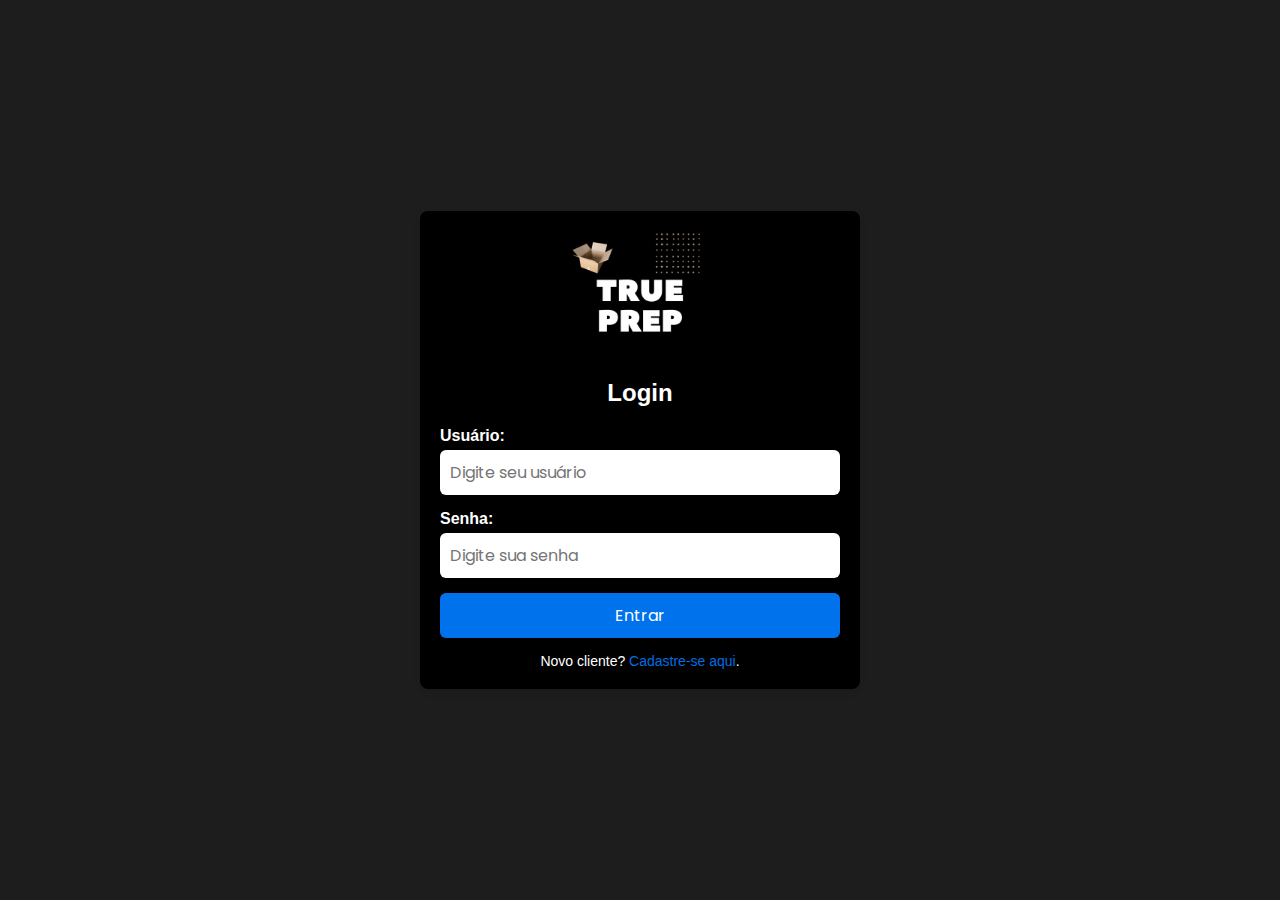
<file: index.html>
<!DOCTYPE html>
<html lang="pt-br">
<head>
    <meta charset="UTF-8">
    <meta name="viewport" content="width=device-width, initial-scale=1.0">

    <!-- GOOGLE FONTS -->
    <link rel="preconnect" href="https://fonts.googleapis.com">
    <link rel="preconnect" href="https://fonts.gstatic.com" crossorigin>
    <link href="https://fonts.googleapis.com/css2?family=Poppins:ital,wght@0,100;0,200;0,300;0,400;0,500;0,600;0,700;0,800;0,900&display=swap" rel="stylesheet">
    <!-- FIM GOOGLE FONTS -->



    <title>True Prep | Login</title>

    <link rel="shortcut icon" href="images/box-shortcut-removebg-preview.png" type="image/x-icon">

    <link rel="stylesheet" href="style.css">
</head>
<body>
    <div class="container">
        <div class="header">
            <img src="images/logo.jpeg" alt="Logo" class="logo" id="logo_img">
        </div>
        <div class="login-box">
            <h1>Login</h1>
            <form action="#" method="post">
                <div class="input-group">
                    <label for="username">Usuário:</label>
                    <input type="text" id="username" name="username" placeholder="Digite seu usuário" required>
                </div>
                <div class="input-group">
                    <label for="password">Senha:</label>
                    <input type="password" id="password" name="password" placeholder="Digite sua senha" required>
                </div>
                <button type="button" class="btn" onclick="redir()">Entrar</button>
            </form>
            <div class="register">
                <p>Novo cliente? <a href="cadastro.html">Cadastre-se aqui</a>.</p>
            </div>
        </div>
    </div>

    <script src="script.js"></script>
</body>
</html>
</file>
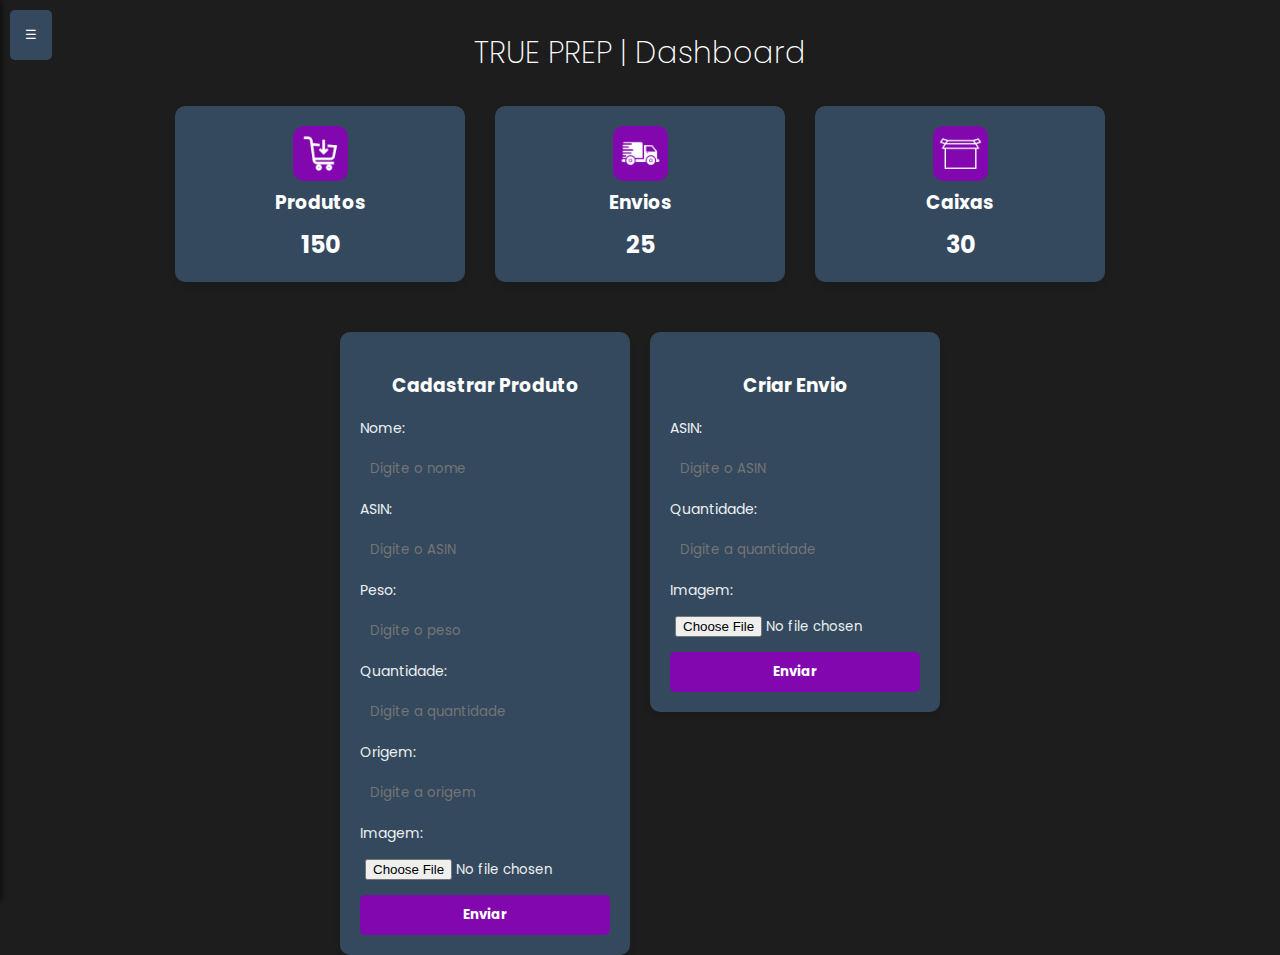
<file: dashboard.html>
<!DOCTYPE html>
<html lang="en">
<head>
    <meta charset="UTF-8">
    <meta name="viewport" content="width=device-width, initial-scale=1.0">

    <!-- GOOGLE FONTS -->
    <link rel="preconnect" href="https://fonts.googleapis.com">
    <link rel="preconnect" href="https://fonts.gstatic.com" crossorigin>
    <link href="https://fonts.googleapis.com/css2?family=Poppins:ital,wght@0,100;0,200;0,300;0,400;0,500;0,600;0,700;0,800;0,900&display=swap" rel="stylesheet">
    <!-- FIM GOOGLE FONTS -->

    <title>True Prep | Dashboard</title>

    <link rel="shortcut icon" href="images/box-shortcut-removebg-preview.png" type="image/x-icon">

    <link rel="stylesheet" href="style_dashboard.css">
</head>
<body>
    <div class="menu">
        <button id="toggleMenu">☰</button>
        <div class="sidebar" id="sidebar">
            <div class="menu-header">
                <img src="images/logo_semfundo.png" alt="Imagem" class="menu-image">
            </div>
            <ul class="menu-items">
                <li>Início</li>
                <li>Envios</li>
                <li>Minha Carteira</li>
                <li>Minha Suíte</li>
                <li>Contato</li>
                <li>Política de Uso</li>
            </ul>
        </div>
    </div>
    <div class="content">
        <h1>TRUE PREP | Dashboard</h1>

        <!-- Caixas de informações -->
        <div class="info-boxes">
            <div class="box">
                <img src="images/cart.png" alt="" id="icone-dash">
                <h3>Produtos</h3>
                <p>150</p>
            </div>
            <div class="box">
                <img src="images/shipping.png" alt="" id="icone-dash">
                <h3>Envios</h3>
                <p>25</p>
            </div>
            <div class="box">
                <img src="images/box.png" alt="" id="icone-dash">
                <h3>Caixas</h3>
                <p>30</p>
            </div>
        </div>

        <!-- Novas caixas -->
        <div class="form-boxes">
            <!-- Primeira caixa: Cadastrar Produto -->
            <div class="box_form">
                <h3>Cadastrar Produto</h3>
                <form>
                    <label for="nome">Nome:</label>
                    <input type="text" id="nome" name="nome" placeholder="Digite o nome">

                    <label for="asin">ASIN:</label>
                    <input type="text" id="asin" name="asin" placeholder="Digite o ASIN">
                    
                    <label for="peso">Peso:</label>
                    <input type="text" id="peso" name="peso" placeholder="Digite o peso">
                    
                    <label for="quantidade">Quantidade:</label>
                    <input type="number" id="quantidade" name="quantidade" placeholder="Digite a quantidade">
                    
                    <label for="origem">Origem:</label>
                    <input type="text" id="origem" name="origem" placeholder="Digite a origem">
                    
                    <label for="imagemProduto">Imagem:</label>
                    <input type="file" id="imagemProduto" name="imagemProduto">
                    
                    <button type="submit">Enviar</button>
                </form>
            </div>

            <!-- Segunda caixa: Criar Envio -->
            <div class="box_form">
                <h3>Criar Envio</h3>
                <form>
                    <label for="asinEnvio">ASIN:</label>
                    <input type="text" id="asinEnvio" name="asinEnvio" placeholder="Digite o ASIN">
                    
                    <label for="quantidadeEnvio">Quantidade:</label>
                    <input type="number" id="quantidadeEnvio" name="quantidadeEnvio" placeholder="Digite a quantidade">
                    
                    <label for="imagemEnvio">Imagem:</label>
                    <input type="file" id="imagemEnvio" name="imagemEnvio">
                    
                    <button type="submit">Enviar</button>
                </form>
            </div>
        </div>
    </div>
    <script src="script_dash.js"></script>
</body>
</html>
</file>
<file: style.css>
* {
    font-family: 'Poppins', sans-serif;
}

/* Reset básico */
body, h1, p, a, label {
    margin: 0;
    padding: 0;
    font-family: Arial, sans-serif;
}

/* Estilo do body */
body {
    display: flex;
    justify-content: center;
    align-items: center;
    height: 100vh;
    background-color: #1d1d1d;
    
}

/* Container principal */
.container {
    width: 100%;
    max-width: 400px;
    background: #000000;
    border-radius: 8px;
    box-shadow: 0 4px 6px rgba(0, 0, 0, 0.1);
    padding: 20px;
    text-align: center;

}

/* Logo no canto superior esquerdo */
.header {
    text-align: center;
}

.logo {
    width: 50px;
    height: auto;
}

#logo_img{
    width: 150px;
}

/* Estilo da caixa de login */
.login-box h1 {
    font-size: 24px;
    color: #fff;
    margin-bottom: 20px;

}

.input-group {
    margin-bottom: 15px;
    text-align: left;
}

.input-group label {
    display: block;
    margin-bottom: 5px;
    color: #ffffff;
    font-weight: bold;
}

.input-group input {
    width: 100%;
    padding: 10px;
    font-size: 16px;
    border: none;
    border-radius: 6px;
    box-sizing: border-box;
    outline: none;
}

.btn {
    width: 100%;
    padding: 10px;
    font-size: 16px;
    color: #fff;
    background: #0072ec;
    border: none;
    border-radius: 6px;
    cursor: pointer;
    transition:  0.3s;
}

.btn:hover {
    background: #004b9b;
}

/* Registro */
.register {
    margin-top: 15px;
}

.register p {
    font-size: 14px;
    color: #ffffff;
}

.register a {
    color: #006ee4;
    text-decoration: none;
}

.register a:hover {
    text-decoration: underline;
}
</file>
<file: style_dashboard.css>
* {
    font-family: 'Poppins', sans-serif;
}

/* Reset básico */
body {
    margin: 0;
    font-family: Arial, sans-serif;
    background-color: #1d1d1d;
}

.menu {
    position: relative;
}

#toggleMenu {
    position: absolute;
    top: 10px;
    left: 10px;
    background-color: #34495e;
    border: none;
    color: #fff;
    padding: 15px;
    cursor: pointer;
    border-radius: 5px;
}

.sidebar {
    position: fixed;
    top: 0;
    left: -250px;
    width: 250px;
    height: 100%;
    background-color: #2c3e50;
    color: #ecf0f1;
    overflow: hidden;
    transition: 0.3s;
    box-shadow: 2px 0 5px rgba(0, 0, 0, 0.5);
    z-index: 1000;
}

.sidebar.open {
    left: 0;
}

.menu-header {
    text-align: center;
    padding: 20px;
}

.menu-image {
    width: 100px;
    height: 100px;
}

.menu-items {
    list-style: none;
    padding: 0;
    margin: 0;
}

.menu-items li {
    padding: 15px 20px;
    border-bottom: 1px solid #34495e;
    cursor: pointer;
    transition: background-color 0.2s;
}

.menu-items li:hover {
    background-color: #8307ae;
}

/* Estilo para o conteúdo */
.content {
    display: flex;
    flex-direction: column;
    align-items: center;
    justify-content: flex-start;
    height: 100vh;
    text-align: center;
    padding: 20px;
    margin: 0;
}

.content h1,
.content p {
    color: white;
    margin: 10px 0;
}

.content h1 {
    font-size: 30px;
    font-weight: 200;
}

/* Estilo para o contêiner das caixas */
.info-boxes {
    display: flex;
    justify-content: center;
    gap: 30px;
    margin-top: 20px;
}

/* Estilo para cada caixa */
.box {
    background-color: #34495e;
    color: #fff;
    padding: 20px;
    border-radius: 10px;
    width: 250px;
    text-align: center;
    box-shadow: 0 4px 6px rgba(0, 0, 0, 0.1);
    transition: transform 0.2s;
    cursor: pointer;
}

.box_form{
    background-color: #34495e;
    color: #fff;
    padding: 20px;
    border-radius: 10px;
    width: 250px;
    text-align: center;
    box-shadow: 0 4px 6px rgba(0, 0, 0, 0.1);
    cursor: pointer;
}

.box:hover {
    transform: translateY(-5px);
} 

.box h3 {
    margin: 0 0 10px;
}

.box p {
    font-size: 24px;
    margin: 0;
    font-weight: bold;
}

#icone-dash {
    width: 55px;
    border-radius: 10px;
}

/* Estilo para o contêiner das caixas de formulário */
.form-boxes {
    display: flex;
    flex-direction: row;
    align-items: start;
    gap: 20px;
    margin-top: 50px;
}

/* Estilo para o formulário */
form {
    display: flex;
    flex-direction: column;
    gap: 10px;
}

form label {
    text-align: left;
    font-size: 14px;
    color: #ecf0f1;
}

form input[type="text"],
form input[type="number"],
form input[type="file"] {
    padding: 10px;
    border-radius: 5px;
    border: none;
    background-color: #34495e;
    color: #ecf0f1;
    outline: none;
}

form input[type="file"] {
    padding: 5px;
    cursor: pointer;
}

form button {
    padding: 10px;
    border-radius: 5px;
    border: none;
    background-color: #8307ae;
    color: white;
    cursor: pointer;
    font-weight: bold;
}
</file>
